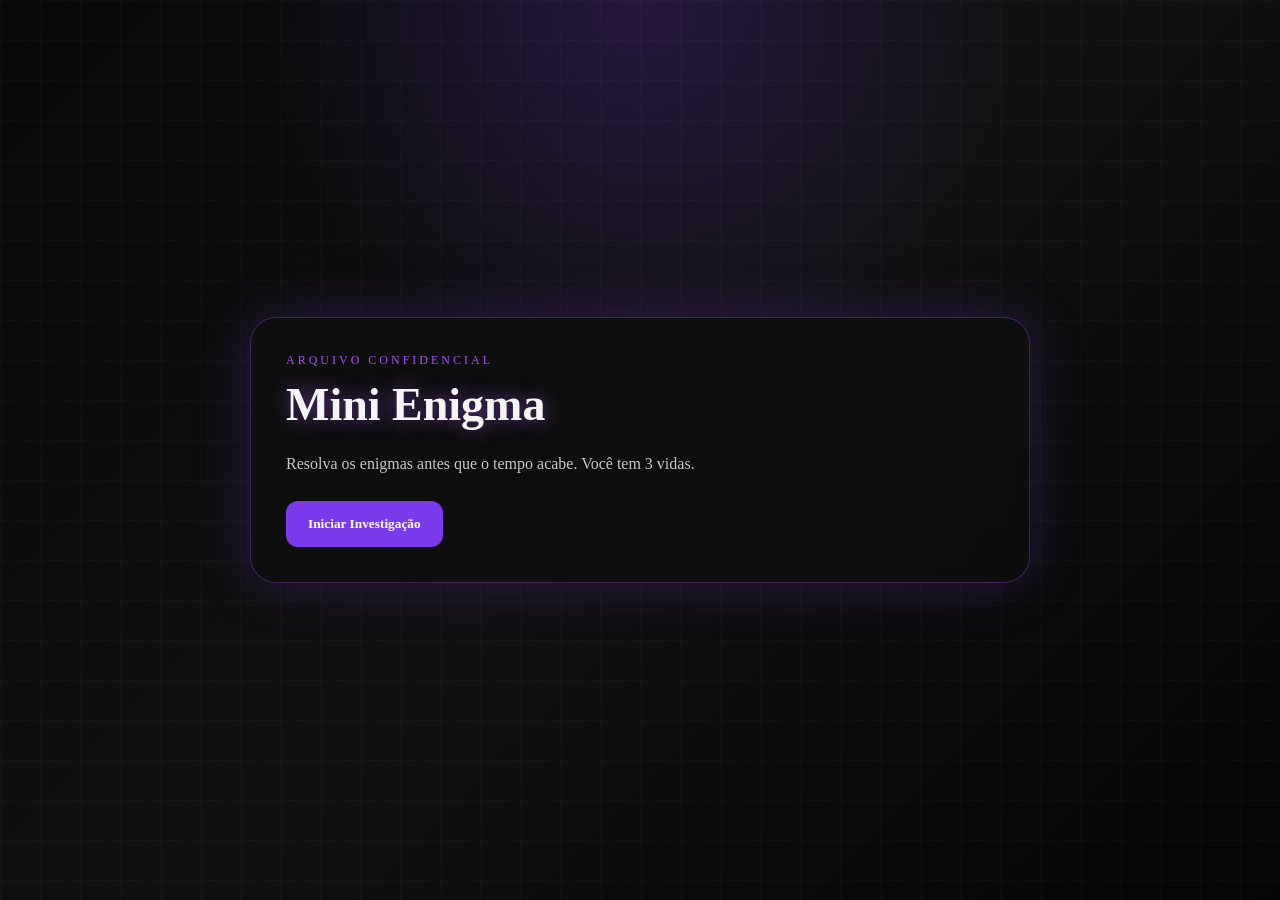
<file: basico/enigmaGame/index.html>
<!DOCTYPE html>
<html lang="pt-BR">
<head>
  <meta charset="UTF-8">
  <meta name="viewport" content="width=device-width, initial-scale=1.0">
  <title>Mini Enigma</title>
  <link rel="stylesheet" href="style.css">
</head>
<body>

  <main class="container">

    <section id="telaInicial" class="card">
      <p class="tag">Arquivo Confidencial</p>
      <h1>Mini Enigma</h1>
      <p class="intro">
        Resolva os enigmas antes que o tempo acabe. Você tem 3 vidas.
      </p>
      <button id="btnIniciar">Iniciar Investigação</button>
    </section>

    <section id="telaJogo" class="card hidden">
      <div class="topo">
        <span id="faseAtual"></span>
        <span id="vidas"></span>
        <span id="timer"></span>
      </div>

      <h1>Enigma</h1>

      <p id="faseTexto" class="fase-texto"></p>

      <div class="dica-box">
        <strong>Dica:</strong>
        <span id="dicaTexto"></span>
      </div>

      <form id="formResposta">
        <input type="text" id="resposta" placeholder="Digite sua resposta..." required>
        <button type="submit">Responder</button>
      </form>

      <p id="mensagem"></p>

      <div class="footer">
        <span id="pontuacao"></span>
        <button id="btnReiniciar" type="button">Reiniciar</button>
      </div>
    </section>

    <section id="telaFinal" class="card hidden">
      <p class="tag">Relatório Final</p>
      <h1 id="tituloFinal"></h1>
      <p id="textoFinal"></p>

      <h2>Ranking</h2>
      <ul id="ranking"></ul>

      <button id="btnJogarNovamente">Jogar novamente</button>
    </section>

  </main>

  <script src="script.js"></script>
</body>
</html>
</file>
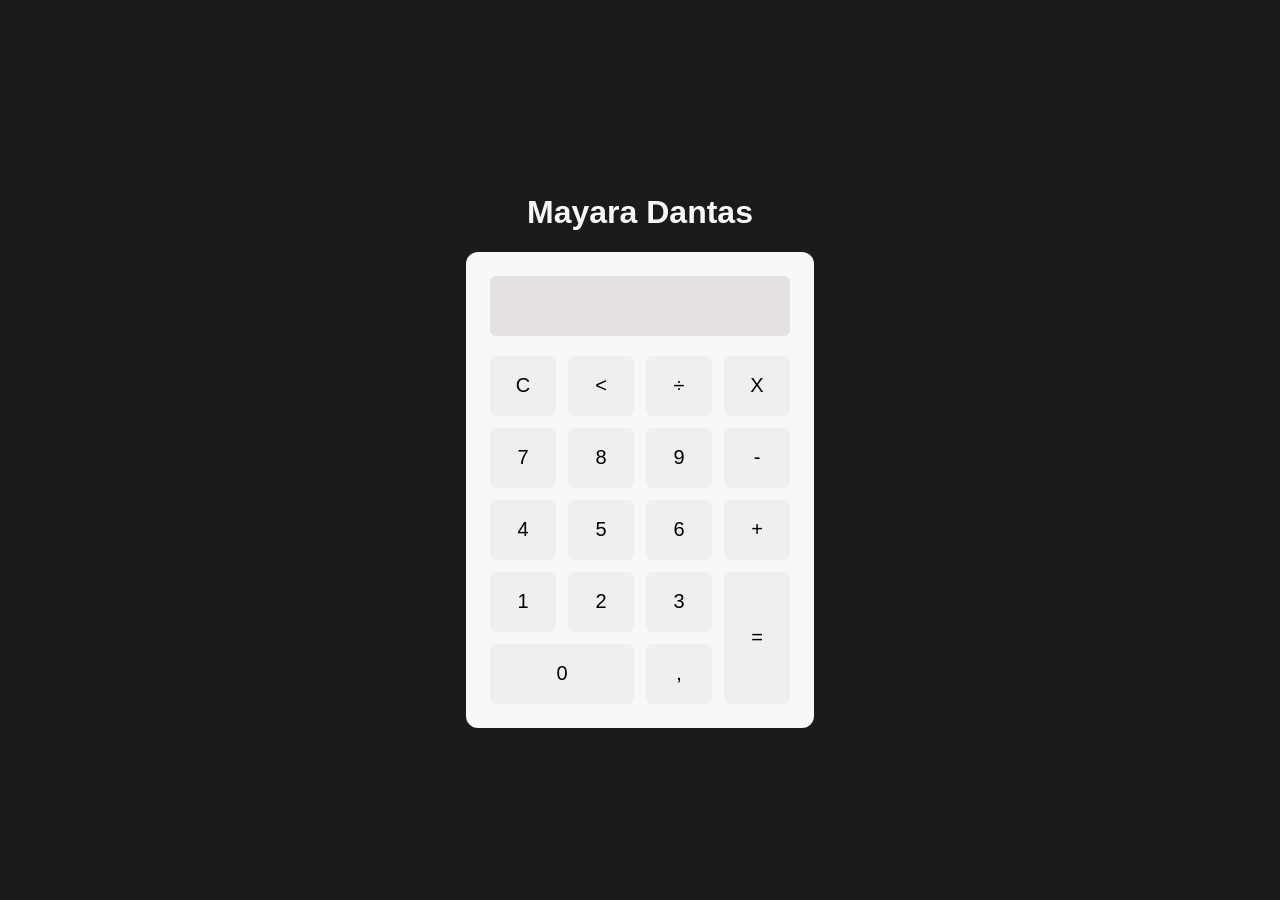
<file: basico/calculadora/calculadora.html>
<!DOCTYPE html>
<html lang="pt-br">
<head>
    <meta charset="UTF-8">
    <meta name="viewport" content="width=device-width, initial-scale=1.0">
    <title>Calculadora | MD</title>

    <link rel="stylesheet" href="style.css">

</head>
<body>
    <h1>Mayara Dantas</h1>
    <div class="calculator">
        <input type="text" disabled id="display">
        <div class="box-button">
            <button onclick="clearDisplay()">C</button>
            <button onclick="backspace()">&lt;</button>
            <button onclick="insertToDisplay('/')">÷</button>
            <button onclick="insertToDisplay('*')">X</button>
            <button onclick="insertToDisplay('7')">7</button>
            <button onclick="insertToDisplay('8')">8</button>
            <button onclick="insertToDisplay('9')">9</button>
            <button onclick="insertToDisplay('-')">-</button>
            <button onclick="insertToDisplay('4')">4</button>
            <button onclick="insertToDisplay('5')">5</button>
            <button onclick="insertToDisplay('6')">6</button>
            <button onclick="insertToDisplay('+')">+</button>
            <button onclick="insertToDisplay('1')">1</button>
            <button onclick="insertToDisplay('2')">2</button>
            <button onclick="insertToDisplay('3')">3</button>
            <button class="btn-zero" onclick="insertToDisplay('0')">0</button>
            <button onclick="insertToDisplay('.')">,</button>
            <button class="btn-result" onclick="result()">=</button>
        </div>
    </div>

    <script src="script.js"></script>
    
</body>
</html>
</file>
<file: basico/enigmaGame/style.css>
* {
  margin: 0;
  padding: 0;
  box-sizing: border-box;
  font-family: Georgia, "Times New Roman", serif;
}

body {
  min-height: 100vh;
  background:
    radial-gradient(circle at top, rgba(124, 58, 237, 0.22), transparent 35%),
    linear-gradient(135deg, #090909, #111111, #050505);
  color: white;
  display: flex;
  align-items: center;
  justify-content: center;
  padding: 20px;
  overflow-x: hidden;
}

body::before {
  content: "";
  position: fixed;
  inset: 0;
  background-image:
    linear-gradient(rgba(255,255,255,0.025) 1px, transparent 1px),
    linear-gradient(90deg, rgba(255,255,255,0.025) 1px, transparent 1px);
  background-size: 40px 40px;
  pointer-events: none;
}

.container {
  width: 100%;
  max-width: 780px;
  position: relative;
  z-index: 1;
}

.card {
  background: rgba(15, 15, 15, 0.92);
  border: 1px solid rgba(168, 85, 247, 0.35);
  border-radius: 26px;
  padding: 35px;
  box-shadow: 0 0 55px rgba(124, 58, 237, 0.24);
  backdrop-filter: blur(8px);
}

.hidden {
  display: none;
}

.tag {
  color: #a855f7;
  text-transform: uppercase;
  letter-spacing: 3px;
  font-size: 12px;
  margin-bottom: 10px;
}

h1 {
  font-size: 46px;
  margin-bottom: 20px;
  color: #f5f5f5;
  text-shadow: 0 0 18px rgba(168, 85, 247, 0.55);
}

h2 {
  margin: 25px 0 12px;
  color: #d8b4fe;
}

.intro {
  color: #c7c7c7;
  line-height: 1.6;
  margin-bottom: 25px;
}

.topo {
  display: flex;
  justify-content: space-between;
  gap: 10px;
  color: #d8b4fe;
  margin-bottom: 25px;
  font-size: 14px;
}

.fase-texto {
  background: #090909;
  border: 1px solid #333;
  padding: 24px;
  border-radius: 18px;
  color: #dddddd;
  line-height: 1.7;
  margin-bottom: 18px;
}

.dica-box {
  background: rgba(124, 58, 237, 0.14);
  border: 1px solid #7c3aed;
  padding: 16px;
  border-radius: 16px;
  margin-bottom: 20px;
  color: #d8b4fe;
}

form {
  display: flex;
  gap: 12px;
  margin-bottom: 18px;
}

input {
  flex: 1;
  padding: 15px;
  border-radius: 12px;
  border: 1px solid #333;
  background: #090909;
  color: white;
  outline: none;
}

input:focus {
  border-color: #a855f7;
}

button {
  padding: 15px 22px;
  border: none;
  border-radius: 12px;
  background: #7c3aed;
  color: white;
  cursor: pointer;
  transition: 0.3s;
  font-weight: bold;
}

button:hover {
  background: #9333ea;
  transform: translateY(-2px);
}

#mensagem {
  min-height: 24px;
  font-weight: bold;
}

.certo {
  color: #22c55e;
}

.errado {
  color: #ef4444;
}

.footer {
  margin-top: 25px;
  display: flex;
  justify-content: space-between;
  align-items: center;
  color: #aaa;
}

#btnReiniciar {
  background: #222;
}

#ranking {
  list-style: none;
  margin-bottom: 25px;
}

#ranking li {
  background: #090909;
  border: 1px solid #333;
  padding: 12px;
  border-radius: 12px;
  margin-bottom: 10px;
  color: #ddd;
}

@media (max-width: 600px) {
  form,
  .topo,
  .footer {
    flex-direction: column;
  }

  h1 {
    font-size: 34px;
  }
}
</file>
<file: basico/calculadora/style.css>
body{
    display: flex;
    flex-direction: column;
    justify-content: center;
    align-items: center;
    height: 100vh;
    margin: 0;
    padding: 0;
    font-family: Arial, Helvetica, sans-serif;
    background-color: #1c1b1b;
}

h1{
    color: #f8f8f8;
}

.calculator{
    background-color: #f8f8f8;
    width: 300px;
    border-radius: 12px;
    padding: 24px;
}

#display{
    width: 100%;
    box-sizing: border-box;
    height: 60px;
    border: none;
    border-radius: 6px;
    background-color: #e5e1e1;
    text-align: right;
    font-size: 20px;
    color: #090909;
    margin-bottom: 20px;
}

.box-button{
    display: grid;
    grid-template-columns: repeat(4, 1fr);
    grid-template-rows: repeat(5, 1fr);
    gap: 12px;
}

button{
    border: none;
    height: 60px;
    border-radius: 6px;
    font-size: 20px;
}

button:hover{
    background-color: #a7a7a7;
    cursor: pointer;
    transition: .4s;
}

.btn-zero{
    grid-column:  span 2;
}

.btn-result{
    grid-row: 4/6;
    height:100%;
    grid-column: 4;
}
</file>
